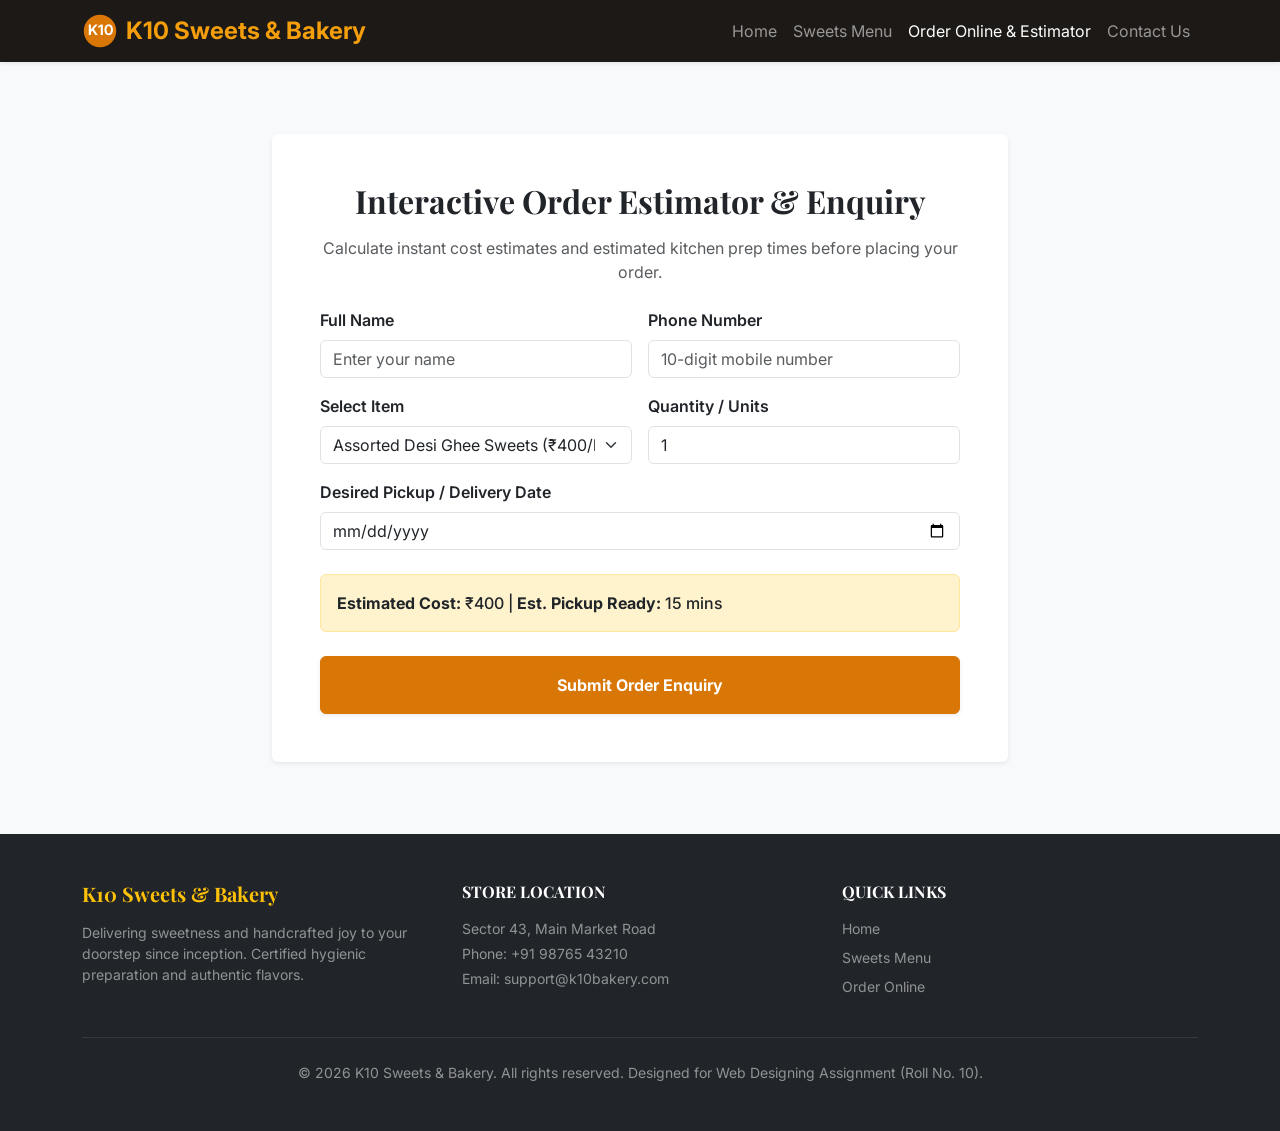
<file: order.html>
<!DOCTYPE html>
<html lang="en">
<head>
    <meta charset="UTF-8">
    <meta name="viewport" content="width=device-width, initial-scale=1.0">
    <title>Order Online & Price Estimator | K10 Sweets & Bakery</title>
    
    <meta name="description" content="Place your online order enquiry and calculate instant cost estimates and pickup times at K10 Sweets & Bakery.">
    
    <link rel="preconnect" href="https://fonts.googleapis.com">
    <link rel="preconnect" href="https://fonts.gstatic.com" crossorigin>
    <link href="https://fonts.googleapis.com/css2?family=Inter:wght@400;500;600&family=Playfair+Display:wght@600;700&display=swap" rel="stylesheet">

    <link href="https://cdn.jsdelivr.net/npm/bootstrap@5.3.2/dist/css/bootstrap.min.css" rel="stylesheet">

    <link rel="stylesheet" href="styles.css">
</head>
<body>

    <header class="navbar navbar-expand-lg navbar-dark bg-dark sticky-top shadow-sm" role="navigation">
        <div class="container">
            <a class="navbar-brand d-flex align-items-center" href="index.html">
                <svg class="me-2" width="36" height="36" viewBox="0 0 100 100" role="img" aria-label="K10 Logo">
                    <circle cx="50" cy="50" r="45" fill="#d97706" />
                    <text x="50" y="62" font-size="40" text-anchor="middle" fill="#ffffff" font-weight="bold">K10</text>
                </svg>
                <span class="fw-bold fs-4">K10 Sweets & Bakery</span>
            </a>
            <button class="navbar-toggler" type="button" data-bs-toggle="collapse" data-bs-target="#navbarNav" aria-controls="navbarNav" aria-expanded="false" aria-label="Toggle navigation">
                <span class="navbar-toggler-icon"></span>
            </button>
            <nav class="collapse navbar-collapse" id="navbarNav">
                <ul class="navbar-nav ms-auto mb-2 mb-lg-0 align-lg-center">
                    <li class="nav-item"><a class="nav-link" href="index.html">Home</a></li>
                    <li class="nav-item"><a class="nav-link" href="index.html#menu">Sweets Menu</a></li>
                    <li class="nav-item"><a class="nav-link active" href="order.html">Order Online & Estimator</a></li>
                    <li class="nav-item"><a class="nav-link" href="#contact">Contact Us</a></li>
                </ul>
            </nav>
        </div>
    </header>

    <main role="main">
        <section id="order" class="py-5 bg-light">
            <div class="container py-4">
                <div class="row justify-content-center">
                    <div class="col-lg-8">
                        <div class="card shadow-sm border-0 p-4 p-md-5">
                            <h1 class="h2 fw-bold mb-3 text-center">Interactive Order Estimator & Enquiry</h1>
                            <p class="text-muted text-center mb-4">Calculate instant cost estimates and estimated kitchen prep times before placing your order.</p>
                            
                            <form id="bakeryOrderForm" class="needs-validation" novalidate>
                                <div class="row g-3 mb-3">
                                    <div class="col-md-6">
                                        <label for="custName" class="form-label fw-semibold">Full Name</label>
                                        <input type="text" class="form-control" id="custName" required placeholder="Enter your name">
                                        <div class="invalid-feedback">Please provide your name.</div>
                                    </div>
                                    <div class="col-md-6">
                                        <label for="custPhone" class="form-label fw-semibold">Phone Number</label>
                                        <input type="tel" class="form-control" id="custPhone" required placeholder="10-digit mobile number" pattern="[0-9]{10}">
                                        <div class="invalid-feedback">Please provide a valid 10-digit mobile number.</div>
                                    </div>
                                </div>

                                <div class="row g-3 mb-3">
                                    <div class="col-md-6">
                                        <label for="sweetType" class="form-label fw-semibold">Select Item</label>
                                        <select class="form-select" id="sweetType" required>
                                            <option value="assorted">Assorted Desi Ghee Sweets (₹400/box)</option>
                                            <option value="kaju">Premium Kaju Katli (₹800/250g)</option>
                                            <option value="cake">Chocolate Truffle Cake (₹550/half kg)</option>
                                        </select>
                                    </div>
                                    <div class="col-md-6">
                                        <label for="quantity" class="form-label fw-semibold">Quantity / Units</label>
                                        <input type="number" class="form-control" id="quantity" min="1" value="1" required>
                                        <div class="invalid-feedback">Enter a quantity of at least 1.</div>
                                    </div>
                                </div>

                                <div class="mb-4">
                                    <label for="deliveryDate" class="form-label fw-semibold">Desired Pickup / Delivery Date</label>
                                    <input type="date" class="form-control" id="deliveryDate" required>
                                    <div class="invalid-feedback">Please select a valid future date.</div>
                                </div>

                                <div id="estimateResult" class="alert alert-warning p-3 mb-4 fw-medium text-dark">
                                    <strong>Estimated Cost:</strong> ₹400 | <strong>Est. Pickup Ready:</strong> 15 mins
                                </div>

                                <button type="submit" class="btn btn-warning w-100 py-3 fw-bold text-dark shadow-sm">Submit Order Enquiry</button>
                            </form>
                        </div>
                    </div>
                </div>
            </div>
        </section>
    </main>

    <footer id="contact" class="bg-dark text-white py-5" role="contentinfo">
        <div class="container">
            <div class="row g-4">
                <div class="col-lg-4">
                    <h3 class="h5 fw-bold text-warning mb-3">K10 Sweets & Bakery</h3>
                    <p class="text-white-50 small">Delivering sweetness and handcrafted joy to your doorstep since inception. Certified hygienic preparation and authentic flavors.</p>
                </div>
                <div class="col-lg-4">
                    <h4 class="h6 fw-bold text-uppercase mb-3">Store Location</h4>
                    <p class="text-white-50 small mb-1">Sector 43, Main Market Road</p>
                    <p class="text-white-50 small mb-1">Phone: +91 98765 43210</p>
                    <p class="text-white-50 small">Email: support@k10bakery.com</p>
                </div>
                <div class="col-lg-4">
                    <h4 class="h6 fw-bold text-uppercase mb-3">Quick Links</h4>
                    <ul class="list-unstyled small">
                        <li class="mb-2"><a href="index.html" class="text-white-50 text-decoration-none">Home</a></li>
                        <li class="mb-2"><a href="index.html#menu" class="text-white-50 text-decoration-none">Sweets Menu</a></li>
                        <li class="mb-2"><a href="order.html" class="text-white-50 text-decoration-none">Order Online</a></li>
                    </ul>
                </div>
            </div>
            <hr class="border-secondary my-4">
            <div class="text-center text-white-50 small">
                <p class="mb-0">&copy; 2026 K10 Sweets & Bakery. All rights reserved. Designed for Web Designing Assignment (Roll No. 10).</p>
            </div>
        </div>
    </footer>

    <script src="https://cdn.jsdelivr.net/npm/bootstrap@5.3.2/dist/js/bootstrap.bundle.min.js"></script>

    <script src="script.js"></script>
</body>
</html>
</file>
<file: styles.css>
:root {
    --k10-primary: #7c2d12;     
    --k10-secondary: #d97706;   
    --k10-accent: #f59e0b;     
    --k10-dark: #1c1917;       
    --k10-light: #fffbeb;      
}

body {
    background-color: var(--k10-light);
    color: var(--k10-dark);
    font-family: 'Inter', system-ui, -apple-system, sans-serif;
}

h1, h2, h3, h4, h5, h6 {
    font-family: 'Playfair Display', serif;
}

.btn-warning {
    background-color: var(--k10-secondary);
    border-color: var(--k10-secondary);
    color: #ffffff !important;
    transition: transform 0.25s ease-in-out, background-color 0.25s ease, box-shadow 0.25s ease;
}

.btn-warning:hover {
    transform: translateY(-3px);
    background-color: #b45309;
    border-color: #b45309;
    box-shadow: 0 4px 12px rgba(217, 119, 6, 0.3);
}

.navbar {
    background-color: var(--k10-dark) !important;
}

.navbar-brand span {
    color: var(--k10-accent);
}

.product-card {
    transition: transform 0.3s ease, box-shadow 0.3s ease;
    background-color: #ffffff;
    border-radius: 8px;
    overflow: hidden;
}

.product-card:hover {
    transform: translateY(-5px);
    box-shadow: 0 10px 20px rgba(28, 25, 23, 0.1) !important;
}

.carousel-item img {
    height: 320px;
    object-fit: cover;
}

@media screen and (min-width: 641px) {
    .hero-section h1 {
        font-size: 2.75rem;
    }
    .carousel-item img {
        height: 380px !important;
    }
}

@media screen and (min-width: 1025px) {
    .hero-section h1 {
        font-size: 3.5rem;
    }
    .carousel-item img {
        height: 420px !important;
    }
}
</file>
